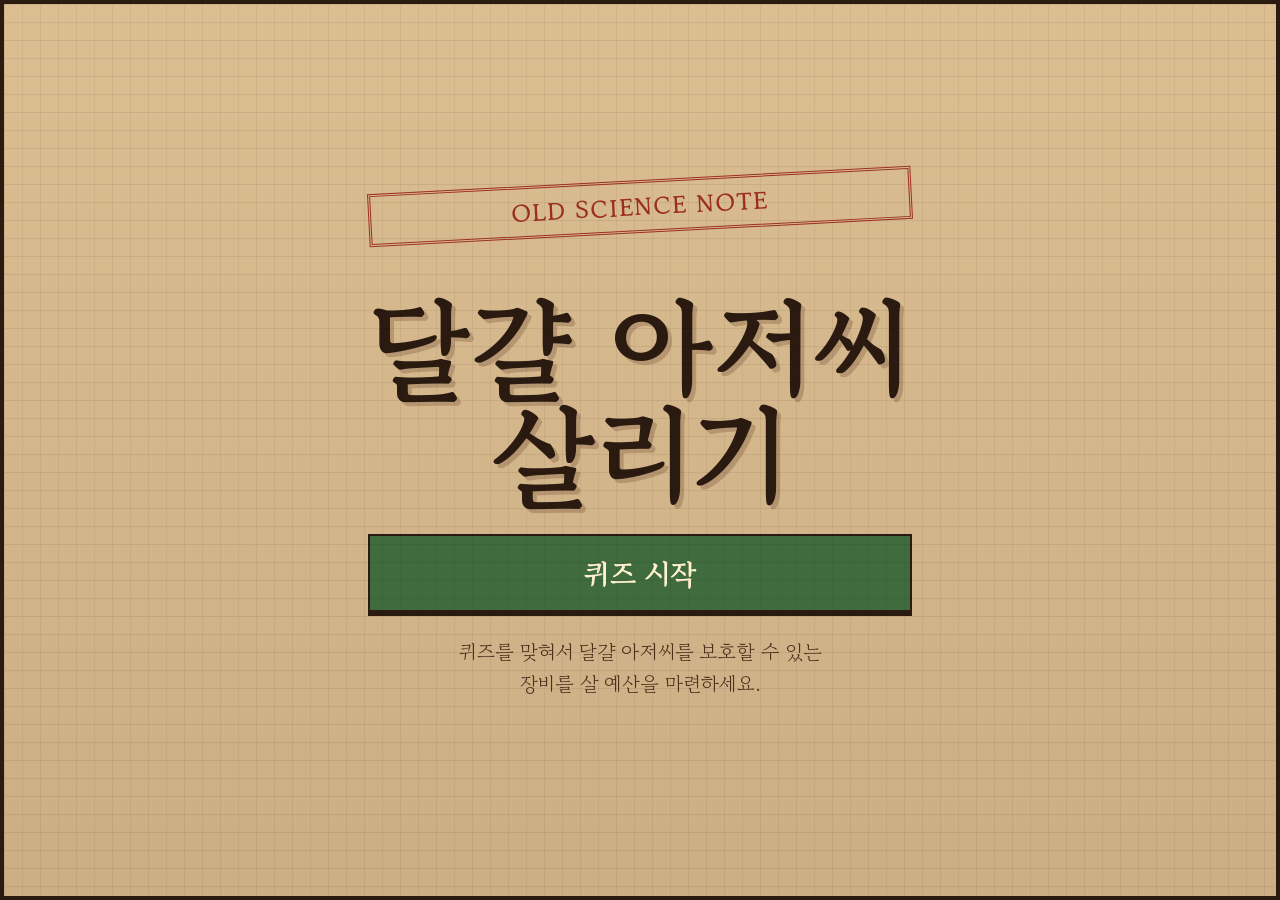
<file: 달걀 아저씨/index.html>
<!DOCTYPE html>
<html lang="ko">

<head>
    <meta charset="UTF-8" />
    <meta name="viewport" content="width=device-width, initial-scale=1.0" />
    <title>달걀 아저씨 살리기</title>
    <link rel="stylesheet" href="style.css" />
</head>

<body>
    <section class="home-screen" id="homeScreen">
        <div class="home-card">
            <p class="small-label">OLD SCIENCE NOTE</p>
            <h1>달걀 아저씨<br />살리기</h1>
            <button class="big-button" id="quizStartBtn">퀴즈 시작</button>
            <p class="home-desc">
                퀴즈를 맞혀서 달걀 아저씨를 보호할 수 있는 </br>
                장비를 살 예산을 마련하세요.
            </p>
        </div>
    </section>

    <section class="quiz-screen hidden" id="quizScreen">
        <div class="quiz-card">
            <p class="small-label">PRE-LAUNCH QUIZ</p>
            <h2>낙하 전 과학 퀴즈</h2>

            <div class="quiz-progress">
                <span id="quizNumber">1 / 5</span>
                <span>현재 예산: <b id="quizBudgetText">60</b>원</span>
            </div>

            <p class="quiz-question" id="quizQuestion">문제</p>
            <div class="quiz-choice-list" id="quizChoices"></div>
        </div>
    </section>

    <main class="game hidden" id="gameScreen">
        <section class="panel">
            <h1 class="game-title">달걀 아저씨의<br />지상 낙하</h1>

            <p class="subtitle">
                오래된 과학 실험 노트풍 2D 물리 퍼즐 게임.
                충격력, 운동량, 공기 저항을 이용해 달걀 아저씨를 살려내세요.
            </p>

            <div class="stage-buttons">
                <button class="stageBtn active" data-stage="0">1교시</button>
                <button class="stageBtn" data-stage="1">2교시</button>
                <button class="stageBtn" data-stage="2">3교시</button>
            </div>

            <div class="info-box">
                <strong id="stageTitle">학교 옥상 낙하</strong>

                <div class="stat">
                    <span>남은 예산</span>
                    <b><span id="budget">60</span>원</b>
                </div>

                <div class="stat">
                    <span>사용 금액</span>
                    <b><span id="cost">0</span>원</b>
                </div>

                <div class="stat">
                    <span>중력</span>
                    <b><span id="gravityText">9.8</span> m/s²</b>
                </div>

                <div class="stat">
                    <span>바람</span>
                    <b><span id="windText">없음</span></b>
                </div>
            </div>

            <p class="message" id="message">
                1스테이지 목표: 단단함보다 충돌 시간을 늘리는 것이 중요합니다.
            </p>

            <div class="hint-box">
                <strong>이번 단계 힌트</strong>
                <p id="stageHint">힌트: 강철 갑옷은 질량을 키워 운동량을 증가시킵니다.</p>
                <p class="item-hint" id="itemHint">장비 힌트: 뽁뽁이와 스펀지 신발은 충돌 시간을 늘려 충격을 줄여줍니다.</p>
            </div>
        </section>

        <section class="stage">
            <canvas id="canvas" width="820" height="720"></canvas>
            <div class="stamp">PHYSICS</div>
        </section>

        <aside class="setup-panel">
            <h2>낙하 준비</h2>

            <div class="items">
                <label class="item">
                    <input type="checkbox" class="gear" value="bubble" />
                    <span class="item-name">뽁뽁이</span>
                    <span class="price">15원</span>
                    <span class="item-desc">충돌 시간을 늘려 평균 충격력을 줄입니다.</span>
                </label>

                <label class="item">
                    <input type="checkbox" class="gear" value="sponge" />
                    <span class="item-name">스펀지 신발</span>
                    <span class="price">20원</span>
                    <span class="item-desc">착지 순간을 부드럽게 만들어 충격을 완화합니다.</span>
                </label>

                <label class="item">
                    <input type="checkbox" class="gear" value="parachute" />
                    <span class="item-name">낙하산</span>
                    <span class="price">35원</span>
                    <span class="item-desc">공기 저항을 키워 최종 낙하 속도를 낮춥니다.</span>
                </label>

                <label class="item">
                    <input type="checkbox" class="gear" value="airbag" />
                    <span class="item-name">에어백</span>
                    <span class="price">40원</span>
                    <span class="item-desc">충돌 직전 한 번 터져 피해를 크게 줄입니다.</span>
                </label>

                <label class="item">
                    <input type="checkbox" class="gear" value="armor" />
                    <span class="item-name">강철 갑옷</span>
                    <span class="price">25원</span>
                    <span class="item-desc">질량을 늘려 오히려 운동량과 충격량이 커집니다.</span>
                </label>
            </div>

            <div class="controls">
                <label>
                    수평 발사 속도:
                    <span id="vxText">0</span>
                </label>
                <input id="vx" type="range" min="-140" max="140" value="0" />

                <label>
                    낙하 시작 위치:
                    <span id="xText">50</span>%
                </label>
                <input id="startX" type="range" min="10" max="90" value="50" />
            </div>

            <div class="main-buttons">
                <button class="start" id="startBtn">낙하 시작</button>
                <button class="reset" id="resetBtn">다시 준비</button>
            </div>
        </aside>
    </main>

    <section class="ending-screen hidden" id="endingScreen">
        <div class="ending-card">
            <p class="small-label">MISSION COMPLETE</p>
            <h1>모든 스테이지 클리어!</h1>
            <p class="ending-text">
                달걀 아저씨를 구했습니다.<br />
                이제 달걀아저씨는 당신과 친구입니다.
            </p>

            <div class="happy-egg">
                <div class="happy-body"></div>
                <div class="happy-face">
                    <span class="happy-eye left"></span>
                    <span class="happy-eye right"></span>
                    <span class="happy-smile"></span>
                </div>
                <div class="happy-arm left-arm"></div>
                <div class="happy-arm right-arm"></div>
                <div class="happy-leg left-leg"></div>
                <div class="happy-leg right-leg"></div>
                <div class="friend-badge">친구!</div>
            </div>
        </div>
    </section>

    <div class="warning-overlay hidden" id="warningOverlay">
        <div class="warning-card">
            <p class="warning-label" id="warningLabel">주의</p>
            <strong id="warningText">3</strong>
            <p class="warning-desc" id="warningDesc"></p>

            <button class="hidden" id="closeWarningBtn">확인</button>
            <button class="hidden" id="nextQuizBtn">다음 퀴즈로 넘어가기</button>
            <button class="hidden" id="goGameBtn">달걀 아저씨 살리러 가기</button>
            <button class="hidden" id="nextStageBtn">다음 스테이지로 넘어가기</button>
            <button class="hidden" id="retryChallengeBtn">다시 도전하기</button>
            <button class="hidden" id="budgetQuizBtn">퀴즈 풀고 예산 얻기</button>
        </div>
    </div>

    <script src="script.js"></script>
</body>

</html>
</file>
<file: 달걀 아저씨/style.css>
@import url("https://fonts.googleapis.com/css2?family=Gowun+Batang:wght@400;700&display=swap");

:root {
    --brown-dark: #2a1a10;
    --brown-main: #5b351f;
    --brown-soft: #8b5a34;
    --paper: #d8b98c;
    --ink: #24160d;
    --danger: #9b2f1f;
    --safe: #3f6b3f;
    --gold: #c28b32;
}

* {
    box-sizing: border-box;
}

body {
    margin: 0;
    min-height: 100vh;
    min-height: 100dvh;
    font-family: "Gowun Batang", serif;
    color: var(--ink);
    background:
        radial-gradient(circle at 18% 12%, rgba(255, 220, 150, 0.16), transparent 24%),
        radial-gradient(circle at 85% 75%, rgba(48, 24, 10, 0.5), transparent 32%),
        linear-gradient(135deg, #2a1a10, #6b4428 48%, #24150c);
    padding: 0;
}

.hidden {
    display: none !important;
}

.home-screen,
.quiz-screen,
.ending-screen {
    width: 100%;
    min-height: 100vh;
    min-height: 100dvh;
    display: grid;
    place-items: center;
}

.home-card,
.quiz-card,
.ending-card,
.panel,
.stage,
.setup-panel {
    position: relative;
    border: 4px solid var(--brown-dark);
    background:
        linear-gradient(rgba(255, 244, 214, 0.08), rgba(0, 0, 0, 0.06)),
        var(--paper);
    box-shadow:
        0 12px 0 #1c1009,
        0 20px 30px rgba(0, 0, 0, 0.45);
}

.home-card::before,
.quiz-card::before,
.ending-card::before,
.panel::before,
.stage::before,
.setup-panel::before {
    content: "";
    position: absolute;
    inset: 0;
    pointer-events: none;
    background-image:
        linear-gradient(rgba(60, 35, 20, 0.08) 1px, transparent 1px),
        linear-gradient(90deg, rgba(60, 35, 20, 0.06) 1px, transparent 1px);
    background-size: 18px 18px;
    mix-blend-mode: multiply;
}

.home-card {
    width: 100%;
    min-height: 100vh;
    min-height: 100dvh;
    padding: 54px 34px;
    text-align: center;
    display: grid;
    place-content: center;
}

.small-label {
    display: inline-block;
    margin: 0 0 60px;
    padding: 6px 14px;
    border: 3px double var(--danger);
    color: var(--danger);
    font-weight: 700;
    letter-spacing: 2px;
    transform: rotate(-3deg);
    font-size: 24px;
}

.home-card h1 {
    margin: 0 0 28px;
    font-size: clamp(54px, 10vw, 112px);
    line-height: 0.95;
    color: var(--brown-dark);
    text-shadow: 4px 4px 0 rgba(91, 53, 31, 0.25);
}

.big-button {
    min-width: 230px;
    padding: 16px 24px;
    background: var(--safe);
    font-size: 29px;
}

.home-desc {
    max-width: 560px;
    margin: 24px auto 20px;
    font-size: 20px;
    line-height: 1.6;
    color: #4f301d;
}

.quiz-card {
    width: 100%;
    min-height: 100vh;
    min-height: 100dvh;
    padding: 32px;
    display: grid;
    align-content: center;
}

.quiz-card h2 {
    margin: 0 0 18px;
    font-size: clamp(38px, 7vw, 68px);
    line-height: 1;
}

.quiz-progress {
    display: flex;
    justify-content: space-between;
    gap: 12px;
    margin-bottom: 18px;
    padding: 10px 12px;
    border: 2px solid var(--brown-main);
    background: rgba(255, 236, 190, 0.55);
    font-weight: 700;
    font-size: 16px;
}

.quiz-question {
    min-height: 90px;
    margin: 0 0 18px;
    padding: 18px;
    border: 3px solid var(--brown-dark);
    background: #f2d8a2;
    font-size: 27px;
    line-height: 1.45;
    font-weight: 700;
}

.quiz-choice-list {
    display: grid;
    gap: 12px;
}

.quiz-choice-list button {
    text-align: left;
    padding: 14px 16px;
    font-size: 20px;
    background: #6b4428;
}

.game {
    width: 100%;
    min-height: 100vh;
    min-height: 100dvh;
    margin: 0 auto;
    display: grid;
    grid-template-columns: minmax(270px, 0.8fr) minmax(420px, 2fr) minmax(290px, 0.9fr);
    gap: 0;
}

.panel,
.setup-panel {
    padding: 18px;
    overflow-y: auto;
}

.game-title {
    margin: 0 0 8px;
    font-size: 34px;
    line-height: 1.08;
    color: var(--brown-dark);
}

h2 {
    margin: 0 0 14px;
    font-size: 27px;
    color: var(--brown-dark);
}

.subtitle {
    margin: 0 0 16px;
    font-size: 16px;
    line-height: 1.5;
    color: #55341f;
}

.info-box,
.message,
.hint-box {
    border: 2px solid var(--brown-main);
    background: rgba(255, 236, 190, 0.55);
    padding: 12px;
    margin-bottom: 14px;
    font-size: 16px;
}

.info-box strong {
    display: block;
    margin-bottom: 7px;
    font-size: 18px;
}

.stat {
    display: flex;
    justify-content: space-between;
    gap: 10px;
    padding: 4px 0;
    border-bottom: 1px dashed rgba(42, 26, 16, 0.35);
    font-size: 16px;
}

.stage-buttons {
    display: grid;
    grid-template-columns: repeat(3, 1fr);
    gap: 8px;
    margin-bottom: 14px;
}

button {
    font-family: inherit;
    cursor: pointer;
    border: 2px solid var(--brown-dark);
    background: var(--brown-soft);
    color: #fff2cf;
    padding: 9px 10px;
    font-weight: 700;
    font-size: 16px;
    box-shadow: 0 4px 0 var(--brown-dark);
    transition: transform 0.1s, box-shadow 0.1s, filter 0.1s;
}

button:hover {
    filter: brightness(1.08);
}

button:active {
    transform: translateY(3px);
    box-shadow: 0 1px 0 var(--brown-dark);
}

button.active {
    background: var(--gold);
    color: var(--brown-dark);
}

.items {
    display: grid;
    gap: 9px;
    margin-bottom: 16px;
}

.item {
    display: grid;
    grid-template-columns: auto 1fr auto;
    gap: 8px;
    align-items: center;
    border: 2px solid var(--brown-main);
    background: rgba(255, 244, 210, 0.45);
    padding: 9px;
}

.item input {
    width: 18px;
    height: 18px;
    accent-color: var(--brown-main);
}

.item-name {
    font-weight: 700;
    font-size: 17px;
}

.item-desc {
    grid-column: 2 / 4;
    font-size: 14px;
    color: #5a3823;
    line-height: 1.35;
}

.price {
    font-weight: 700;
    color: var(--danger);
}

.controls {
    display: grid;
    gap: 10px;
    margin-bottom: 16px;
    border: 2px solid var(--brown-main);
    background: rgba(255, 236, 190, 0.45);
    padding: 12px;
}

label {
    font-size: 16px;
    font-weight: 700;
}

input[type="range"] {
    width: 100%;
    accent-color: var(--brown-main);
}

.main-buttons {
    display: grid;
    grid-template-columns: 1fr 1fr;
    gap: 10px;
}

.start,
#goGameBtn,
#nextStageBtn,
#retryChallengeBtn,
#budgetQuizBtn {
    background: var(--safe);
}

.reset,
#closeWarningBtn,
#nextQuizBtn {
    background: #7b3527;
}

.message {
    min-height: 95px;
    font-size: 16px;
    line-height: 1.45;
    white-space: pre-line;
}

.hint-box {
    padding: 12px;
    font-size: 16px;
    line-height: 1.45;
}

.hint-box strong {
    display: block;
    margin-bottom: 6px;
    color: var(--danger);
    font-size: 18px;
}

.hint-box p {
    margin: 0;
}

.item-hint {
    margin-top: 10px !important;
    padding-top: 10px;
    border-top: 1px dashed rgba(42, 26, 16, 0.35);
    color: #55341f;
}

.stage {
    overflow: hidden;
    min-height: 100vh;
    min-height: 100dvh;
}

canvas {
    display: block;
    width: 100%;
    height: 100vh;
    height: 100dvh;
    background:
        linear-gradient(rgba(50, 26, 12, 0.2), rgba(50, 26, 12, 0.1)),
        #b88750;
}

.stamp {
    position: absolute;
    right: 22px;
    top: 18px;
    padding: 8px 16px;
    border: 4px double var(--danger);
    color: var(--danger);
    font-weight: 700;
    font-size: 22px;
    transform: rotate(6deg);
    background: rgba(242, 216, 162, 0.7);
    pointer-events: none;
}

.warning-overlay {
    position: fixed;
    inset: 0;
    z-index: 99;
    display: grid;
    place-items: center;
    background:
        radial-gradient(circle, rgba(70, 20, 12, 0.45), rgba(18, 8, 3, 0.88)),
        rgba(0, 0, 0, 0.72);
}

.warning-card {
    width: min(650px, calc(100% - 40px));
    min-height: 280px;
    display: grid;
    place-items: center;
    gap: 14px;
    padding: 30px;
    text-align: center;
    border: 8px double #2a1a10;
    background:
        linear-gradient(rgba(255, 235, 180, 0.72), rgba(184, 120, 62, 0.88)),
        #d8b98c;
    box-shadow:
        0 18px 0 #1c1009,
        0 30px 50px rgba(0, 0, 0, 0.65);
    animation: warningPop 0.25s ease-out;
}

.warning-label {
    margin: 0;
    padding: 6px 18px;
    border: 3px solid var(--danger);
    color: var(--danger);
    font-size: 24px;
    font-weight: 700;
    transform: rotate(-4deg);
}

.warning-card strong {
    display: block;
    color: var(--danger);
    font-size: clamp(42px, 10vw, 94px);
    line-height: 1.05;
    text-shadow: 4px 4px 0 #2a1a10;
    white-space: pre-line;
}

.warning-desc {
    margin: 0;
    max-width: 530px;
    font-size: 17px;
    line-height: 1.55;
    font-weight: 700;
    white-space: pre-line;
}

.warning-card button {
    min-width: 180px;
}

.ending-card {
    width: 100%;
    min-height: 100vh;
    min-height: 100dvh;
    padding: 46px 30px;
    text-align: center;
    overflow: hidden;
}

.ending-card h1 {
    position: relative;
    margin: 0 0 18px;
    font-size: clamp(42px, 8vw, 84px);
    line-height: 1;
    color: var(--brown-dark);
    text-shadow: 4px 4px 0 rgba(91, 53, 31, 0.25);
}

.ending-text {
    position: relative;
    margin: 0 auto 34px;
    max-width: 620px;
    font-size: clamp(20px, 4vw, 32px);
    line-height: 1.5;
    font-weight: 700;
    color: #4f301d;
}

.happy-egg {
    position: relative;
    width: 210px;
    height: 280px;
    margin: 0 auto;
    animation: happyBounce 1.4s ease-in-out infinite;
}

.happy-body {
    position: absolute;
    left: 50%;
    top: 34px;
    width: 150px;
    height: 200px;
    transform: translateX(-50%);
    border: 5px solid var(--brown-dark);
    border-radius: 50% 50% 46% 46%;
    background: #f4dfae;
    box-shadow: inset -18px -20px 0 rgba(120, 72, 35, 0.12);
}

.happy-face {
    position: absolute;
    z-index: 2;
    left: 50%;
    top: 86px;
    width: 120px;
    height: 90px;
    transform: translateX(-50%);
}

.happy-eye {
    position: absolute;
    top: 12px;
    width: 14px;
    height: 18px;
    border-radius: 50%;
    background: var(--brown-dark);
}

.happy-eye.left {
    left: 24px;
}

.happy-eye.right {
    right: 24px;
}

.happy-smile {
    position: absolute;
    left: 50%;
    top: 42px;
    width: 54px;
    height: 28px;
    transform: translateX(-50%);
    border-bottom: 5px solid var(--brown-dark);
    border-radius: 0 0 60px 60px;
}

.happy-arm,
.happy-leg {
    position: absolute;
    z-index: 1;
    width: 5px;
    background: var(--brown-dark);
    border-radius: 999px;
    transform-origin: top;
}

.left-arm {
    left: 30px;
    top: 128px;
    height: 74px;
    transform: rotate(38deg);
}

.right-arm {
    right: 30px;
    top: 128px;
    height: 74px;
    transform: rotate(-38deg);
}

.left-leg {
    left: 82px;
    top: 226px;
    height: 54px;
    transform: rotate(14deg);
}

.right-leg {
    right: 82px;
    top: 226px;
    height: 54px;
    transform: rotate(-14deg);
}

.friend-badge {
    position: absolute;
    right: -18px;
    top: 18px;
    z-index: 3;
    padding: 8px 14px;
    border: 4px double var(--danger);
    background: #f2d8a2;
    color: var(--danger);
    font-size: 22px;
    font-weight: 700;
    transform: rotate(10deg);
}

@keyframes warningPop {
    from {
        transform: scale(0.85) rotate(-2deg);
        opacity: 0;
    }

    to {
        transform: scale(1) rotate(0);
        opacity: 1;
    }
}

@keyframes happyBounce {

    0%,
    100% {
        transform: translateY(0) rotate(-1deg);
    }

    50% {
        transform: translateY(-14px) rotate(1deg);
    }
}

@media (max-width: 1100px) {
    .game {
        grid-template-columns: 1fr;
    }

    canvas {
        height: min(720px, 100dvh);
    }

    .stage {
        min-height: min(720px, 100dvh);
    }
}

@media (max-width: 560px) {
    body {
        padding: 12px;
    }

    .main-buttons,
    .stage-buttons {
        grid-template-columns: 1fr;
    }

    .quiz-progress {
        display: grid;
    }
}
</file>
